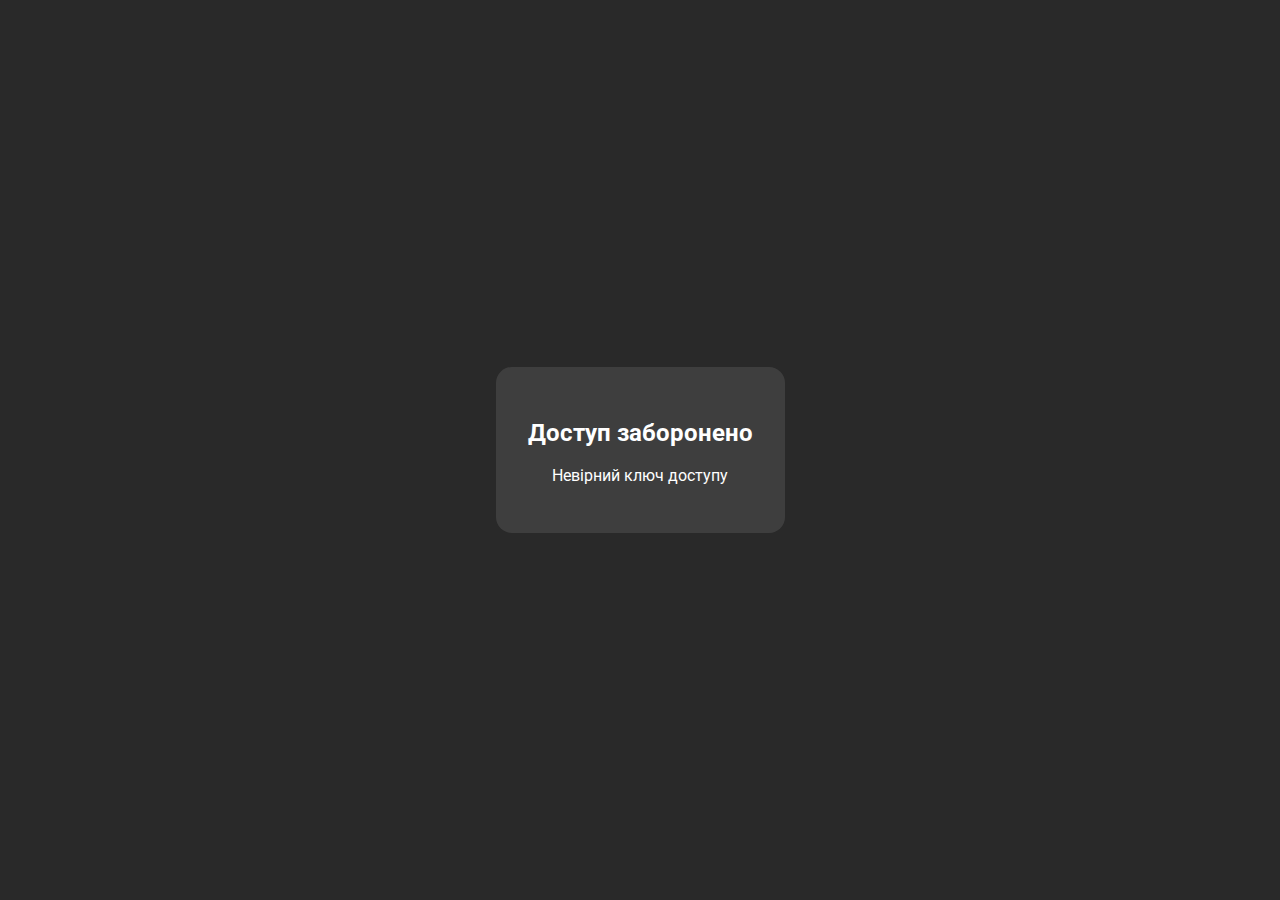
<file: index.html>
<!DOCTYPE html>
<html lang="uk">
<head>
  <meta charset="UTF-8">
  <title>Статистика</title>
  <script src="./libs/wotstat-widgets-sdk.umd.js"></script>
  <link rel="stylesheet" href="./styles/main.css">
</head>
<body>
  <div class="layout-container">
    <div class="card">
      <div class="stats-headers">
        <div>НІКНЕЙМ</div>
        <div>ШКОДА</div>
        <div>ФРАГИ</div>
        <div>ОЧКИ</div>
      </div>
      
      <div class="player-list" id="player-container">
        <div class="empty-message">Гравців у взводі не знайдено</div>
      </div>

      <div class="summary-stats">
        <div class="battle-label">Бої: <span id="battles-count">0/0</span></div>
        <div class="summary-damage" id="team-damage">0</div>
        <div class="summary-frags" id="team-frags">0</div>
        <div class="summary-points" id="team-points">0</div>
      </div>
    </div>
    
    <div class="side-buttons">
      <button id="remove-history-btn">Видалити історію</button>
      <button id="view-history-btn">Переглянути історію</button>
    </div>
  </div>

  <script type="module">
    import SquadWidget from './scripts/main.js'; 
    document.addEventListener('DOMContentLoaded', () => {
      new SquadWidget();
    });
  </script>
</body>
</html>
</file>
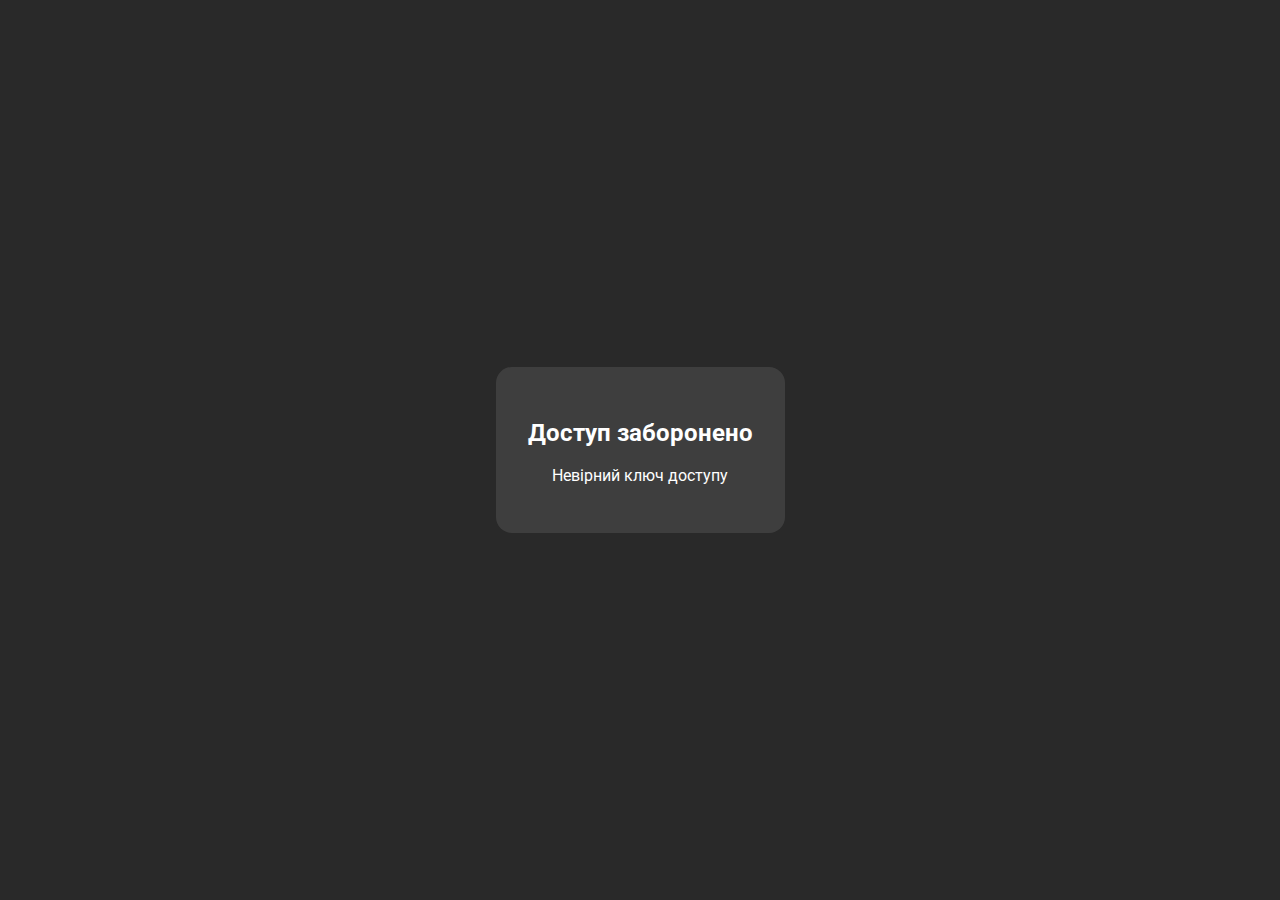
<file: battle-history/index.html>
<!DOCTYPE html>
<html lang="uk">
<head>
    <meta charset="UTF-8">
    <meta name="viewport" content="width=device-width, initial-scale=1.0">
    <title>Історія боїв</title>
    <link href="./styles/history.css" rel="stylesheet">
    <link href="https://cdnjs.cloudflare.com/ajax/libs/font-awesome/6.4.0/css/all.min.css" rel="stylesheet">
</head>
<body>
    <div class="container">
        <h1>Історія боїв</h1>

        <div class="filters">
            <div class="filter-row">
                <div class="filter-group">
                    <label for="map-filter">Мапа:</label>
                    <select id="map-filter">
                        <option value="">Всі мапи</option>
                    </select>
                </div>

                <div class="filter-group">
                    <label for="vehicle-filter">Танк:</label>
                    <select id="vehicle-filter">
                        <option value="">Всі танки</option>
                    </select>
                </div>

                <div class="filter-group">
                    <label for="result-filter">Результат:</label>
                    <select id="result-filter">
                        <option value="">Всі результати</option>
                        <option value="victory">Перемога</option>
                        <option value="draw">Нічия</option>
                        <option value="defeat">Поразка</option>
                        <option value="inBattle">В бою</option>
                    </select>
                </div>

                <div class="filter-group">
                    <label for="date-filter">Дата:</label>
                    <input type="date" id="date-filter">
                </div>

                <div class="filter-group">
                    <label for="player-filter">Гравець:</label>
                    <select id="player-filter">
                        <option value="">Всі гравці</option>
                    </select>
                </div>
            </div>

            <div class="filter-actions">
                <div class="button-group">
                    <button id="apply-filters">Застосувати фільтри</button>
                    <button id="clear-filters">Очистити фільтри</button>
                </div>

                <div class="button-group">
                    <button id="export-data">Експорт даних</button>
                    <button id="import-data">Імпорт даних</button>
                    <!-- <button id="sync-stats" class="btn-green">Синхронізувати статистику</button> -->
                </div>
            </div>
        </div>

        <table class="battle-table">
            <thead>
                <tr>
                    <th>Дата</th>
                    <th>Мапа</th>
                    <th>Результат</th>
                    <th>Гравець</th>
                    <th>Танк</th>
                    <th>Шкода</th>
                    <th>Фраги</th>
                    <th>Очки</th>
                    <th>Тривалість</th>
                    <th>Дії</th>
                </tr>
            </thead>
            <tbody id="battle-table-body">
                <!-- Дані будуть додані динамічно -->
            </tbody>
        </table>

        <div class="pagination" id="pagination">
            <!-- Пагінація буде додана динамічно -->
        </div>

        <div class="battle-details" id="battle-details" style="display: none;">
            <div class="detail-header">
                <div>
                    <h2 id="detail-map">Назва мапи</h2>
                    <p id="detail-time">Дата і час</p>
                </div>
                <div>
                    <h3 id="detail-result">Результат</h3>
                    <p id="detail-duration">Тривалість: 0:00</p>
                </div>
            </div>

            <h3>Результати гравців</h3>
            <table class="player-performance">
                <thead>
                    <tr>
                        <th>Гравець</th>
                        <th>Танк</th>
                        <th>Шкода</th>
                        <th>Фраги</th>
                        <th>Очки</th>
                    </tr>
                </thead>
                <tbody id="detail-players">
                    <!-- Дані про гравців будуть додані динамічно -->
                </tbody>
            </table>

            <div class="close-details">
                <button id="close-details" class="btn">Закрити</button>
            </div>
        </div>

        <div class="summary-stats">
            <div class="stats-header">
                <h2>Загальна статистика</h2>
            </div>

            <div class="stats-grid">
                <div class="stat-card">
                    <div class="stat-title">Всього боїв</div>
                    <div class="stat-value" id="total-battles">0</div>
                </div>

                <div class="stat-card">
                    <div class="stat-title">Перемоги</div>
                    <div class="stat-value wins" id="total-victories">0</div>
                </div>

                <div class="stat-card">
                    <div class="stat-title">Поразки</div>
                    <div class="stat-value defeat" id="total-defeats">0</div>
                </div>

                <div class="stat-card">
                    <div class="stat-title">Відсоток перемог</div>
                    <div class="stat-value" id="win-rate">0%</div>
                </div>

                <div class="stat-card">
                    <div class="stat-title">Загальна шкода</div>
                    <div class="stat-value damage" id="total-damage">0</div>
                </div>

                <div class="stat-card">
                    <div class="stat-title">Середня шкода</div>
                    <div class="stat-value damage" id="avg-damage">0</div>
                </div>

                <div class="stat-card">
                    <div class="stat-title">Всього фрагів</div>
                    <div class="stat-value frags" id="total-frags">0</div>
                </div>

                <div class="stat-card">
                    <div class="stat-title">Середні фраги</div>
                    <div class="stat-value frags" id="avg-frags">0</div>
                </div>

                <div class="stat-card">
                    <div class="stat-title">Всього очок</div>
                    <div class="stat-value total-points" id="total-points">0</div>
                </div>
            </div>
        </div>
    </div>

    <!-- Підключення головного модуля -->
    <script type="module" src="./scripts/mainHistory.js"></script>
</body>
</html>
</file>
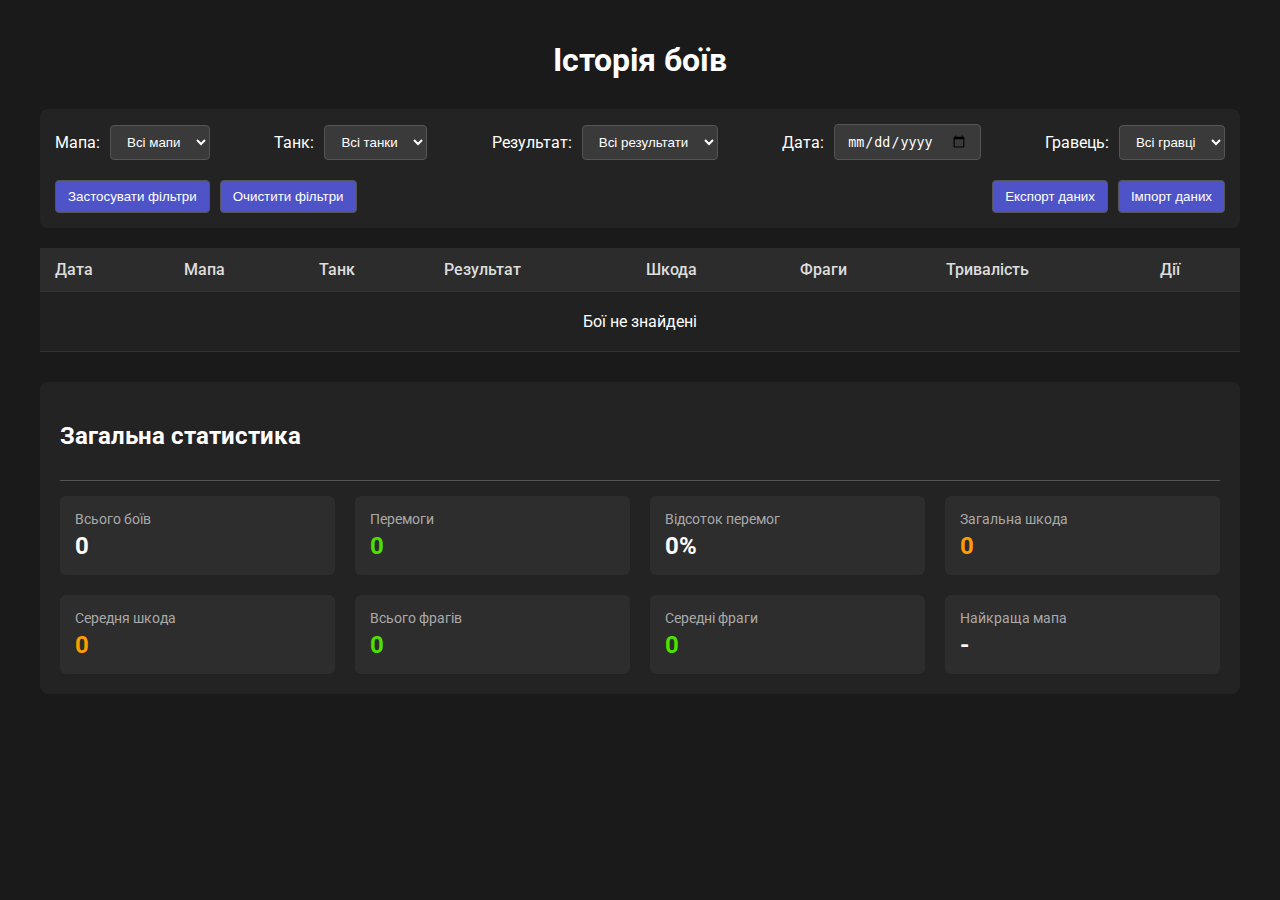
<file: duplet3/battle-history.html>
<!DOCTYPE html>
<html lang="uk">
<head>
  <meta charset="UTF-8">
  <meta name="viewport" content="width=device-width, initial-scale=1.0">
  <title>Історія боїв</title>
  <style>
    @import url('https://fonts.googleapis.com/css2?family=Roboto:wght@400;500;700&display=swap');
    
    body {
      font-family: 'Roboto', sans-serif;
      background-color: #1a1a1a;
      color: #fff;
      margin: 0;
      padding: 20px;
    }
    
    .container {
      max-width: 1200px;
      margin: 0 auto;
    }
    
    h1 {
      text-align: center;
      margin-bottom: 30px;
      color: #fff;
    }
    
    .filters {
      display: flex;
      flex-wrap: wrap;
      justify-content: space-between;
      margin-bottom: 20px;
      padding: 15px;
      background-color: rgba(40, 40, 40, 0.7);
      border-radius: 8px;
    }
    
    .filter-group {
      display: flex;
      align-items: center;
      gap: 10px;
      margin-bottom: 10px;
    }
    
    select, input, button {
      background-color: #3a3a3a;
      color: white;
      border: 1px solid #555;
      padding: 8px 12px;
      border-radius: 4px;
    }
    
    button {
      cursor: pointer;
      background-color: #4e54c8;
    }
    
    button:hover {
      background-color: #373b9d;
    }
    
    .button-group {
      display: flex;
      gap: 10px;
      margin-top: 10px;
    }
    
    .battle-table {
      width: 100%;
      border-collapse: collapse;
      margin-bottom: 30px;
    }
    
    .battle-table th, 
    .battle-table td {
      padding: 12px 15px;
      text-align: left;
      border-bottom: 1px solid #333;
    }
    
    .battle-table th {
      background-color: #2c2c2c;
      color: #ddd;
      font-weight: 500;
    }
    
    .battle-table tbody tr {
      background-color: rgba(40, 40, 40, 0.5);
    }
    
    .battle-table tbody tr:hover {
      background-color: rgba(60, 60, 60, 0.7);
    }
    
    .victory {
      color: #4ee100;
      font-weight: bold;
    }
    
    .defeat {
      color: #ff4040;
      font-weight: bold;
    }
    
    .damage {
      color: #ff9c00;
    }
    
    .frags {
      color: #4ee100;
    }
    
    .actions {
      display: flex;
      gap: 5px;
    }
    
    .btn {
      padding: 5px 10px;
      border: none;
      border-radius: 4px;
      cursor: pointer;
      font-size: 12px;
    }
    
    .btn-view {
      background-color: #4e54c8;
      color: white;
    }
    
    .btn-delete {
      background-color: #c82a2a;
      color: white;
    }
    
    .pagination {
      display: flex;
      justify-content: center;
      gap: 10px;
      margin-top: 20px;
    }
    
    .pagination button {
      padding: 8px 12px;
      background-color: #333;
      color: white;
      border: none;
      border-radius: 4px;
      cursor: pointer;
    }
    
    .pagination button.active {
      background-color: #4e54c8;
    }
    
    .battle-details {
      background-color: rgba(40, 40, 40, 0.7);
      border-radius: 8px;
      padding: 20px;
      margin-top: 20px;
      display: none;
    }
    
    .detail-header {
      display: flex;
      justify-content: space-between;
      margin-bottom: 15px;
      border-bottom: 1px solid #555;
      padding-bottom: 15px;
    }
    
    .player-performance {
      width: 100%;
      border-collapse: collapse;
    }
    
    .player-performance th, 
    .player-performance td {
      padding: 10px;
      text-align: left;
      border-bottom: 1px solid #333;
    }
    
    .summary-stats {
      margin-top: 30px;
      background-color: rgba(40, 40, 40, 0.7);
      border-radius: 8px;
      padding: 20px;
    }
    
    .stats-header {
      margin-bottom: 15px;
      border-bottom: 1px solid #555;
      padding-bottom: 10px;
    }
    
    .stats-grid {
      display: grid;
      grid-template-columns: repeat(auto-fill, minmax(250px, 1fr));
      gap: 20px;
    }
    
    .stat-card {
      background-color: rgba(50, 50, 50, 0.7);
      border-radius: 6px;
      padding: 15px;
    }
    
    .stat-title {
      font-size: 14px;
      color: #aaa;
      margin-bottom: 5px;
    }
    
    .stat-value {
      font-size: 24px;
      font-weight: bold;
      color: #fff;
    }
    
    .stat-value.damage {
      color: #ff9c00;
    }
    
    .stat-value.frags {
      color: #4ee100;
    }
    
    .stat-value.wins {
      color: #4ee100;
    }
    
    @media (max-width: 768px) {
      .filters {
        flex-direction: column;
      }
      
      .battle-table {
        font-size: 14px;
      }
      
      .battle-table th, 
      .battle-table td {
        padding: 8px 10px;
      }
      
      .actions {
        flex-direction: column;
      }
    }
  </style>
</head>
<body>
  <div class="container">
    <h1>Історія боїв</h1>
    
    <div class="filters">
      <div class="filter-group">
        <label for="map-filter">Мапа:</label>
        <select id="map-filter">
          <option value="">Всі мапи</option>
          <!-- Map options will be populated dynamically -->
        </select>
      </div>
      
      <div class="filter-group">
        <label for="vehicle-filter">Танк:</label>
        <select id="vehicle-filter">
          <option value="">Всі танки</option>
          <!-- Vehicle options will be populated dynamically -->
        </select>
      </div>
      
      <div class="filter-group">
        <label for="result-filter">Результат:</label>
        <select id="result-filter">
          <option value="">Всі результати</option>
          <option value="victory">Перемога</option>
          <option value="defeat">Поразка</option>
        </select>
      </div>
      
      <div class="filter-group">
        <label for="date-filter">Дата:</label>
        <input type="date" id="date-filter">
      </div>
      
      <div class="filter-group">
        <label for="player-filter">Гравець:</label>
        <select id="player-filter">
          <option value="">Всі гравці</option>
          <!-- Player options will be populated dynamically -->
        </select>
      </div>
      
      <div class="button-group">
        <button id="apply-filters">Застосувати фільтри</button>
        <button id="clear-filters">Очистити фільтри</button>
      </div>
    </div>
    
    <table class="battle-table">
      <thead>
        <tr>
          <th>Дата</th>
          <th>Мапа</th>
          <th>Танк</th>
          <th>Результат</th>
          <th>Шкода</th>
          <th>Фраги</th>
          <th>Тривалість</th>
          <th>Дії</th>
        </tr>
      </thead>
      <tbody id="battle-table-body">
        <!-- Battle rows will be populated dynamically -->
      </tbody>
    </table>
    
    <div class="pagination" id="pagination">
      <!-- Pagination buttons will be added dynamically -->
    </div>
    
    <div class="battle-details" id="battle-details">
      <div class="detail-header">
        <div>
          <h2 id="detail-map">Назва мапи</h2>
          <p id="detail-time">Дата і час</p>
        </div>
        <div>
          <h3 id="detail-result" class="victory">Перемога</h3>
          <p id="detail-duration">Тривалість: 7:45</p>
        </div>
      </div>
      
      <h3>Результати гравців</h3>
      <table class="player-performance">
        <thead>
          <tr>
            <th>Гравець</th>
            <th>Танк</th>
            <th>Шкода</th>
            <th>Фраги</th>
          </tr>
        </thead>
        <tbody id="detail-players">
          <!-- Player performance rows will be added dynamically -->
        </tbody>
      </table>
      
      <div style="text-align: right; margin-top: 15px;">
        <button id="close-details" class="btn">Закрити</button>
      </div>
    </div>
    
    <div class="summary-stats">
      <div class="stats-header">
        <h2>Загальна статистика</h2>
      </div>
      
      <div class="stats-grid">
        <div class="stat-card">
          <div class="stat-title">Всього боїв</div>
          <div class="stat-value" id="total-battles">0</div>
        </div>
        
        <div class="stat-card">
          <div class="stat-title">Перемоги</div>
          <div class="stat-value wins" id="total-victories">0</div>
        </div>
        
        <div class="stat-card">
          <div class="stat-title">Відсоток перемог</div>
          <div class="stat-value" id="win-rate">0%</div>
        </div>
        
        <div class="stat-card">
          <div class="stat-title">Загальна шкода</div>
          <div class="stat-value damage" id="total-damage">0</div>
        </div>
        
        <div class="stat-card">
          <div class="stat-title">Середня шкода</div>
          <div class="stat-value damage" id="avg-damage">0</div>
        </div>
        
        <div class="stat-card">
          <div class="stat-title">Всього фрагів</div>
          <div class="stat-value frags" id="total-frags">0</div>
        </div>
        
        <div class="stat-card">
          <div class="stat-title">Середні фраги</div>
          <div class="stat-value frags" id="avg-frags">0</div>
        </div>
        
        <div class="stat-card">
          <div class="stat-title">Найкраща мапа</div>
          <div class="stat-value" id="best-map">-</div>
        </div>
      </div>
    </div>
  </div>
  
  <script>
document.addEventListener('DOMContentLoaded', function() {
  // Constants
  const ITEMS_PER_PAGE = 10;
  
  // State
  let allBattles = [];
  let currentPage = 1;
  let filteredBattles = [];
  
  // Функція для отримання даних боїв з localStorage
  function getLocalBattleHistory() {
    try {
      const savedHistory = localStorage.getItem('wotBattleHistory');
      if (savedHistory) {
        return JSON.parse(savedHistory);
      }
    } catch (e) {
      console.error("Помилка при читанні локальної історії:", e);
    }
    return [];
  }
  
  // Функція для видалення бою
  function deleteBattle(battleId) {
    try {
      if (confirm('Видалити цей бій?')) {
        // Видаляємо з локального сховища
        const localBattles = getLocalBattleHistory();
        const updatedBattles = localBattles.filter(battle => battle.id !== battleId);
        
        // Зберігаємо оновлений список
        localStorage.setItem('wotBattleHistory', JSON.stringify(updatedBattles));
        
        // Оновлюємо поточний список боїв
        allBattles = allBattles.filter(battle => battle.id !== battleId);
        filteredBattles = filteredBattles.filter(battle => battle.id !== battleId);
        
        // Оновлюємо таблицю і статистику
        populateBattleTable(filteredBattles, currentPage);
        updateSummaryStats();
        
        // Показуємо повідомлення
        alert('Бій успішно видалено з історії');
        
        return true;
      }
      return false;
    } catch (e) {
      console.error("Помилка при видаленні бою:", e);
      return false;
    }
  }
  
  // Function to populate the battle table
  function populateBattleTable(battles, page = 1) {
    const tableBody = document.getElementById('battle-table-body');
    tableBody.innerHTML = '';
    
    if (battles.length === 0) {
      const emptyRow = document.createElement('tr');
      emptyRow.innerHTML = `
        <td colspan="8" style="text-align: center; padding: 20px;">Бої не знайдені</td>
      `;
      tableBody.appendChild(emptyRow);
      
      // Hide pagination
      document.getElementById('pagination').style.display = 'none';
      return;
    }
    
    // Show pagination
    document.getElementById('pagination').style.display = 'flex';
    
    // Calculate pagination
    const startIndex = (page - 1) * ITEMS_PER_PAGE;
    const endIndex = Math.min(startIndex + ITEMS_PER_PAGE, battles.length);
    const paginatedBattles = battles.slice(startIndex, endIndex);
    
    paginatedBattles.forEach(battle => {
      // Get primary player's stats (first player in the list)
      const playerId = battle.players ? Object.keys(battle.players)[0] : null;
      const playerStats = playerId && battle.players ? battle.players[playerId] : null;
      
      if (!playerStats) {
        console.error("Missing player stats for battle", battle);
        return;
      }
      
      const row = document.createElement('tr');
      
      const date = new Date(battle.timestamp || Date.now());
      
      row.innerHTML = `
        <td>${date.toLocaleDateString()} ${date.toLocaleTimeString([], {hour: '2-digit', minute:'2-digit'})}</td>
        <td>${battle.map || "Невідома мапа"}</td>
        <td>${playerStats.vehicle || "Невідома техніка"}</td>
        <td class="${battle.victory ? 'victory' : 'defeat'}">${battle.victory ? 'Перемога' : 'Поразка'}</td>
        <td class="damage">${(playerStats.damage || 0).toLocaleString()}</td>
        <td class="frags">${playerStats.frags || 0}</td>
        <td>${Math.floor((battle.duration || 0) / 60)}:${((battle.duration || 0) % 60).toString().padStart(2, '0')}</td>
        <td class="actions">
          <button class="btn btn-view" data-id="${battle.id}">Деталі</button>
          <button class="btn btn-delete" data-id="${battle.id}">Видалити</button>
        </td>
      `;
      
      tableBody.appendChild(row);
    });
    
    // Add event listeners to buttons
    document.querySelectorAll('.btn-view').forEach(button => {
      button.addEventListener('click', function() {
        const battleId = this.getAttribute('data-id');
        showBattleDetails(battleId);
      });
    });
    
    document.querySelectorAll('.btn-delete').forEach(button => {
      button.addEventListener('click', function() {
        const battleId = this.getAttribute('data-id');
        deleteBattle(battleId);
      });
    });
    
    // Update pagination
    updatePagination(battles.length, page);
  }
  
  // Function to update pagination controls
  function updatePagination(totalItems, currentPage) {
    const paginationContainer = document.getElementById('pagination');
    paginationContainer.innerHTML = '';
    
    const totalPages = Math.ceil(totalItems / ITEMS_PER_PAGE);
    
    if (totalPages <= 1) {
      return;
    }
    
    // Previous button
    if (currentPage > 1) {
      const prevButton = document.createElement('button');
      prevButton.textContent = '←';
      prevButton.addEventListener('click', () => {
        goToPage(currentPage - 1);
      });
      paginationContainer.appendChild(prevButton);
    }
    
    // Page buttons
    const maxVisiblePages = 5;
    let startPage = Math.max(1, currentPage - Math.floor(maxVisiblePages / 2));
    let endPage = Math.min(totalPages, startPage + maxVisiblePages - 1);
    
    if (endPage - startPage + 1 < maxVisiblePages && startPage > 1) {
      startPage = Math.max(1, endPage - maxVisiblePages + 1);
    }
    
    for (let i = startPage; i <= endPage; i++) {
      const pageButton = document.createElement('button');
      pageButton.textContent = i;
      if (i === currentPage) {
        pageButton.classList.add('active');
      }
      
      pageButton.addEventListener('click', () => {
        goToPage(i);
      });
      
      paginationContainer.appendChild(pageButton);
    }
    
    // Next button
    if (currentPage < totalPages) {
      const nextButton = document.createElement('button');
      nextButton.textContent = '→';
      nextButton.addEventListener('click', () => {
        goToPage(currentPage + 1);
      });
      paginationContainer.appendChild(nextButton);
    }
  }
  
  // Function to change page
  function goToPage(page) {
    currentPage = page;
    populateBattleTable(filteredBattles, currentPage);
    
    // Scroll to top of table
    document.querySelector('.battle-table').scrollIntoView({ behavior: 'smooth' });
  }
  
  // Function to show battle details
  function showBattleDetails(battleId) {
    const battle = allBattles.find(b => b.id === battleId);
    if (!battle) return;
    
    const detailsContainer = document.getElementById('battle-details');
    const detailMap = document.getElementById('detail-map');
    const detailTime = document.getElementById('detail-time');
    const detailResult = document.getElementById('detail-result');
    const detailDuration = document.getElementById('detail-duration');
    const detailPlayers = document.getElementById('detail-players');
    
    detailMap.textContent = battle.map || "Невідома мапа";
    detailTime.textContent = new Date(battle.timestamp || Date.now()).toLocaleString();
    detailResult.textContent = battle.victory ? 'Перемога' : 'Поразка';
    detailResult.className = battle.victory ? 'victory' : 'defeat';
    
    const minutes = Math.floor((battle.duration || 0) / 60);
    const seconds = (battle.duration || 0) % 60;
    detailDuration.textContent = `Тривалість: ${minutes}:${seconds.toString().padStart(2, '0')}`;
    
    // Populate player performance
    detailPlayers.innerHTML = '';
    
    if (battle.players) {
      Object.keys(battle.players).forEach(playerId => {
        const player = battle.players[playerId];
        if (!player) return;
        
        const row = document.createElement('tr');
        
        row.innerHTML = `
          <td>${player.name || "Невідомий гравець"}</td>
          <td>${player.vehicle || "Невідома техніка"}</td>
          <td class="damage">${(player.damage || 0).toLocaleString()}</td>
          <td class="frags">${player.frags || 0}</td>
        `;
        
        detailPlayers.appendChild(row);
      });
    }
    
    detailsContainer.style.display = 'block';
    detailsContainer.scrollIntoView({ behavior: 'smooth' });
  }
  
  // Event listener for closing details
  document.getElementById('close-details').addEventListener('click', function() {
    document.getElementById('battle-details').style.display = 'none';
  });
  
  // Function to populate filter options
  function populateFilterOptions(battles) {
    const mapFilter = document.getElementById('map-filter');
    const vehicleFilter = document.getElementById('vehicle-filter');
    const playerFilter = document.getElementById('player-filter');
    
    // Clear existing options except the first one
    while (mapFilter.options.length > 1) {
      mapFilter.remove(1);
    }
    
    while (vehicleFilter.options.length > 1) {
      vehicleFilter.remove(1);
    }
    
    while (playerFilter.options.length > 1) {
      playerFilter.remove(1);
    }
    
    // Get unique maps
    const maps = [...new Set(battles.map(battle => battle.map).filter(Boolean))];
    maps.sort().forEach(map => {
      const option = document.createElement('option');
      option.value = map;
      option.textContent = map;
      mapFilter.appendChild(option);
    });
    
    // Get unique vehicles and players
    const vehicles = new Set();
    const players = new Set();
    
    battles.forEach(battle => {
      if (!battle.players) return;
      
      Object.values(battle.players).forEach(player => {
        if (player.vehicle) vehicles.add(player.vehicle);
        if (player.name) players.add(player.name);
      });
    });
    
    [...vehicles].sort().forEach(vehicle => {
      const option = document.createElement('option');
      option.value = vehicle;
      option.textContent = vehicle;
      vehicleFilter.appendChild(option);
    });
    
    [...players].sort().forEach(player => {
      const option = document.createElement('option');
      option.value = player;
      option.textContent = player;
      playerFilter.appendChild(option);
    });
  }
  
  // Function to apply filters
  function applyFilters() {
    const mapFilter = document.getElementById('map-filter').value;
    const vehicleFilter = document.getElementById('vehicle-filter').value;
    const resultFilter = document.getElementById('result-filter').value;
    const dateFilter = document.getElementById('date-filter').value;
    const playerFilter = document.getElementById('player-filter').value;
    
    filteredBattles = [...allBattles];
    
    // Apply map filter
    if (mapFilter) {
      filteredBattles = filteredBattles.filter(battle => battle.map === mapFilter);
    }
    
    // Apply vehicle filter
    if (vehicleFilter) {
      filteredBattles = filteredBattles.filter(battle => {
        if (!battle.players) return false;
        return Object.values(battle.players).some(player => player.vehicle === vehicleFilter);
      });
    }
    
    // Apply result filter
    if (resultFilter) {
      filteredBattles = filteredBattles.filter(battle => {
        return resultFilter === 'victory' ? battle.victory : !battle.victory;
      });
    }
    
    // Apply date filter
    if (dateFilter) {
      const filterDate = new Date(dateFilter);
      filterDate.setHours(0, 0, 0, 0);
      
      filteredBattles = filteredBattles.filter(battle => {
        if (!battle.timestamp) return false;
        const battleDate = new Date(battle.timestamp);
        battleDate.setHours(0, 0, 0, 0);
        return battleDate.getTime() === filterDate.getTime();
      });
    }
    
    // Apply player filter
    if (playerFilter) {
      filteredBattles = filteredBattles.filter(battle => {
        if (!battle.players) return false;
        return Object.values(battle.players).some(player => player.name === playerFilter);
      });
    }
    
    // Reset to first page and update table
    currentPage = 1;
    populateBattleTable(filteredBattles, currentPage);
  }
  
  // Function to update summary statistics
  function updateSummaryStats() {
    const battles = allBattles;
    
    if (battles.length === 0) {
      document.getElementById('total-battles').textContent = '0';
      document.getElementById('total-victories').textContent = '0';
      document.getElementById('win-rate').textContent = '0%';
      document.getElementById('total-damage').textContent = '0';
      document.getElementById('avg-damage').textContent = '0';
      document.getElementById('total-frags').textContent = '0';
      document.getElementById('avg-frags').textContent = '0';
      document.getElementById('best-map').textContent = '-';
      return;
    }
    
    // Calculate basic stats
    const totalBattles = battles.length;
    const victories = battles.filter(battle => battle.victory).length;
    const winRate = ((victories / totalBattles) * 100).toFixed(2);
    
    let totalDamage = 0;
    let totalFrags = 0;
    const mapStats = {};
    
    battles.forEach(battle => {
      if (!battle.players || Object.keys(battle.players).length === 0) return;
      
      // Sum damage and frags from primary player in each battle
      const primaryPlayerId = Object.keys(battle.players)[0];
      const primaryPlayer = battle.players[primaryPlayerId];
      
      if (!primaryPlayer) return;
      
      totalDamage += primaryPlayer.damage || 0;
      totalFrags += primaryPlayer.frags || 0;
      
      // Track map stats
      if (!battle.map) return;
      
      if (!mapStats[battle.map]) {
        mapStats[battle.map] = {
          battles: 0,
          victories: 0,
          damage: 0,
          frags: 0
        };
      }
      
      mapStats[battle.map].battles++;
      if (battle.victory) mapStats[battle.map].victories++;
      mapStats[battle.map].damage += primaryPlayer.damage || 0;
      mapStats[battle.map].frags += primaryPlayer.frags || 0;
    });
    
    const avgDamage = Math.round(totalDamage / totalBattles);
    const avgFrags = (totalFrags / totalBattles).toFixed(2);
    
    // Find best map (highest win rate with at least 3 battles)
    let bestMap = '-';
    let bestWinRate = 0;
    
    Object.entries(mapStats).forEach(([map, stats]) => {
      if (stats.battles >= 3) {
        const mapWinRate = stats.victories / stats.battles;
        if (mapWinRate > bestWinRate) {
          bestWinRate = mapWinRate;
          bestMap = map;
        }
      }
    });
    
    // Update UI
    document.getElementById('total-battles').textContent = totalBattles.toString();
    document.getElementById('total-victories').textContent = victories.toString();
    document.getElementById('win-rate').textContent = `${winRate}%`;
    document.getElementById('total-damage').textContent = totalDamage.toLocaleString();
    document.getElementById('avg-damage').textContent = avgDamage.toLocaleString();
    document.getElementById('total-frags').textContent = totalFrags.toString();
    document.getElementById('avg-frags').textContent = avgFrags;
    document.getElementById('best-map').textContent = bestMap;
  }
  
  // Функція для експорту даних
  function exportBattleData() {
    try {
      const dataStr = JSON.stringify(allBattles, null, 2);
      const dataUri = 'data:application/json;charset=utf-8,'+ encodeURIComponent(dataStr);
      
      const exportFileDefaultName = `wot-battle-history-${new Date().toISOString().split('T')[0]}.json`;
      
      const linkElement = document.createElement('a');
      linkElement.setAttribute('href', dataUri);
      linkElement.setAttribute('download', exportFileDefaultName);
      linkElement.click();
      
      return true;
    } catch (e) {
      console.error("Помилка при експорті даних:", e);
      return false;
    }
  }
  
  // Функція для імпорту даних
  function importBattleData() {
    const input = document.createElement('input');
    input.type = 'file';
    input.accept = '.json';
    
    input.onchange = function(event) {
      const file = event.target.files[0];
      if (!file) return;
      
      const reader = new FileReader();
      reader.onload = function(e) {
        try {
          const importedData = JSON.parse(e.target.result);
          
          if (Array.isArray(importedData)) {
            // Об'єднуємо з існуючими даними
            const existingData = getLocalBattleHistory();
            
            // Створюємо мапу для уникнення дублікатів
            const battlesMap = new Map();
            
            // Додаємо існуючі дані
            existingData.forEach(battle => {
              if (battle.id) battlesMap.set(battle.id, battle);
            });
            
            // Додаємо імпортовані дані
            importedData.forEach(battle => {
              if (battle.id) battlesMap.set(battle.id, battle);
            });
            
            // Перетворюємо мапу назад у масив
            const mergedBattles = Array.from(battlesMap.values());
            
            // Зберігаємо в localStorage
            localStorage.setItem('wotBattleHistory', JSON.stringify(mergedBattles));
            
            // Перезавантажуємо сторінку для відображення нових даних
            alert(`Імпортовано ${importedData.length} записів.`);
            window.location.reload();
          } else {
            alert("Неправильний формат файлу. Очікується масив битв.");
          }
        } catch (e) {
          console.error("Помилка при імпорті даних:", e);
          alert("Помилка при імпорті даних: " + e.message);
        }
      };
      
      reader.readAsText(file);
    };
    
    input.click();
  }
  
  // Додавання кнопок експорту та імпорту
  function addExportImportButtons() {
    const container = document.querySelector('.filters');
    if (!container) return;
    
    const buttonGroup = document.createElement('div');
    buttonGroup.className = 'button-group';
    buttonGroup.style.marginLeft = 'auto';
    
    const exportBtn = document.createElement('button');
    exportBtn.textContent = 'Експорт даних';
    exportBtn.addEventListener('click', exportBattleData);
    
    const importBtn = document.createElement('button');
    importBtn.textContent = 'Імпорт даних';
    importBtn.addEventListener('click', importBattleData);
    
    buttonGroup.appendChild(exportBtn);
    buttonGroup.appendChild(importBtn);
    
    container.appendChild(buttonGroup);
  }
  
  // Завантаження даних боїв
  function loadBattleData() {
    // Отримуємо дані з localStorage
    allBattles = getLocalBattleHistory();
    
    console.log(`Завантажено ${allBattles.length} боїв з localStorage`);
    
    // Сортуємо за часом (найновіші першими)
    allBattles.sort((a, b) => (b.timestamp || 0) - (a.timestamp || 0));
    
    // Встановлюємо початкові відфільтровані бої
    filteredBattles = [...allBattles];
    
    // Відображаємо таблицю
    populateBattleTable(filteredBattles, currentPage);
    
    // Заповнюємо опції фільтрів
    populateFilterOptions(allBattles);
    
    // Оновлюємо загальну статистику
    updateSummaryStats();
  }
  
  // Додаємо слухачі подій
  document.getElementById('apply-filters').addEventListener('click', applyFilters);
  
  document.getElementById('clear-filters').addEventListener('click', function() {
    document.getElementById('map-filter').value = '';
    document.getElementById('vehicle-filter').value = '';
    document.getElementById('result-filter').value = '';
    document.getElementById('date-filter').value = '';
    document.getElementById('player-filter').value = '';
    
    filteredBattles = [...allBattles];
    currentPage = 1;
    populateBattleTable(filteredBattles, currentPage);
  });
  
  // Додаємо кнопки експорту та імпорту
  addExportImportButtons();
  
  // Завантажуємо дані при завантаженні сторінки
  loadBattleData();
});
  </script>
</body>
</html>
</file>
<file: styles/main.css>
@import url('https://fonts.googleapis.com/css2?family=Roboto:wght@400;500;700&display=swap');
    
body {
  font-family: 'Roboto', sans-serif;
  background-color: #00ff0000;
  margin: 0;
  padding: 0;
  display: flex;
  justify-content: center;
  align-items: flex-end;
  min-height: 40vh;
}

.layout-container {
  display: flex;
  align-items: flex-start;
  gap: 8px;
  margin-bottom: 15px;
  max-width: 100%;
}

.card {
  background-color: rgba(30, 30, 30, 0.6);
  border-radius: 8px;
  box-shadow: 0 4px 12px rgba(0, 0, 0, 0.3);
  padding: 8px;
  width: auto; 
  min-width: 240px;
  max-width: 300px;
  position: relative;
  overflow: hidden;
  backdrop-filter: blur(10px);
  border: 1px solid rgba(80, 80, 80, 0.3);
  flex-shrink: 0;
}

.side-buttons {
  display: flex;
  flex-direction: column;
  gap: 8px;
  position: fixed;
  bottom: 15px;
  right: 15px;
}

.side-buttons button {
  width: auto;
  text-align: center;
  white-space: nowrap;
  font-size: 12px;
  padding: 6px 12px;
}

.header {
  display: flex;
  justify-content: space-between;
  margin-bottom: 8px;
  padding-bottom: 8px;
  border-bottom: 1px solid rgba(80, 80, 80, 0.3);
}

.title {
  font-size: 14px;
  font-weight: 700;
  color: #fff;
  text-transform: uppercase;
  letter-spacing: 1px;
}

.player-list {
  margin-bottom: 0; /* Зменшений відступ */
}

.player-row {
  display: grid;
  grid-template-columns: minmax(80px, 120px) 60px 50px 60px;
  gap: 6px;
  padding: 6px;
  border-radius: 4px;
  margin-bottom: 5px;
  background-color: rgba(20, 20, 20, 0.2);
  font-size: 12px;
}

.player-name {
  color: #fff;
  font-weight: 500;
  white-space: nowrap;
  overflow: hidden;
  text-overflow: ellipsis;
  padding-right: 4px;
  text-align: left;
  max-width: 120px;
}

.player-stats {
  display: contents;
}

.stat-column {
  display: flex;
  flex-direction: column;
  align-items: center;
  justify-content: center;
  text-align: center;
  min-width: 35px;
}

.stats-headers {
  display: grid;
  grid-template-columns: minmax(80px, 120px) 60px 50px 60px;
  gap: 6px;
  padding: 0 6px;
  margin-bottom: 6px;
  color: #aaa;
  font-size: 10px;
  text-transform: uppercase;
}

.stats-headers div {
  text-align: center;
  min-width: 35px;
}

.stats-headers div:first-child {
  text-align: left;
}

.damage {
  color: #ff9c00;
  font-weight: 500;
}

.frags {
  color: #00c8ff;
  font-weight: 500;
}

.points {
  color: #d580ff;
  font-weight: 700;
}

/* Новий блок статистики внизу */
.summary-stats {
  display: grid;
  grid-template-columns: auto 60px 50px 60px;
  gap: 6px;
  padding: 6px;
  margin-top: 5px;
  background-color: rgba(20, 20, 20, 0.3);
  font-size: 12px;
  border-radius: 4px;
}

.battle-label {
  color: #aaa;
  text-align: left;
  white-space: nowrap;
}

.summary-damage {
  color: #ff9c00;
  font-weight: 500;
  text-align: center;
}

.summary-frags {
  color: #00c8ff;
  font-weight: 500;
  text-align: center;
}

.summary-points {
  color: #d580ff;
  font-weight: 700;
  text-align: center;
}

.empty-message {
  text-align: center;
  color: #aaa;
  padding: 15px;
  font-style: italic;
  font-size: 12px;
}

.draw {
  color: #ffd700; 
  font-weight: bold;
}

button {
  cursor: pointer;
  background-color: #4e54c8;
  color: white;
  border: none;
  border-radius: 4px;
  padding: 6px 12px;
  font-size: 12px;
  font-weight: 500;
  transition: background-color 0.2s ease;
}

button:hover {
  background-color: #373b9d;
}

@media (max-width: 500px) {
  .side-buttons {
    position: static;
    flex-direction: row;
    width: 100%;
    max-width: 240px;
    justify-content: space-between;
    margin-top: 8px;
    gap: 10px;
  }
  
  .side-buttons button {
    flex: 1;
    font-size: 10px;
    padding: 5px 4px;
  }
  
  .layout-container {
    flex-direction: column;
    align-items: center;
  }
}
</file>
<file: battle-history/styles/history.css>
@import url('https://fonts.googleapis.com/css2?family=Roboto:wght@400;500;700&display=swap');

body {
  font-family: 'Roboto', sans-serif;
  background-color: #1a1a1a;
  color: #fff;
  margin: 0;
  padding: 20px;
}

.container {
  max-width: 100%;
  margin: 0 auto;
  padding: 0 20px;
}

h1 {
  text-align: center;
  margin-bottom: 30px;
  color: #fff;
  font-size: 28px;
}

.filters {
  display: flex;
  flex-wrap: wrap;
  justify-content: space-between;
  margin-bottom: 20px;
  padding: 15px;
  background-color: rgba(40, 40, 40, 0.7);
  border-radius: 8px;
}

.filter-group {
  display: flex;
  align-items: center;
  gap: 10px;
  margin-bottom: 10px;
  margin-right: 15px;
}

.filter-row {
  display: flex;
  flex-wrap: wrap;
  width: 100%;
  justify-content: space-between;
  margin-bottom: 10px;
}

.filter-actions {
  display: flex;
  justify-content: space-between;
  width: 100%;
  margin-top: 10px;
}

select, input, button {
  background-color: #3a3a3a;
  color: white;
  border: 1px solid #555;
  padding: 8px 12px;
  border-radius: 4px;
}

button {
  cursor: pointer;
  background-color: #4e54c8;
}

button:hover {
  background-color: #373b9d;
}

.button-group {
  display: flex;
  gap: 10px;
}

.btn-green {
  background-color: #4CAF50;
}

.btn-green:hover {
  background-color: #3E8E41;
}

.battle-table {
  width: 100%;
  border-collapse: separate;
  border-spacing: 0;
  margin-bottom: 30px;
}

.battle-table th, 
.battle-table td {
  padding: 12px 15px;
  text-align: left;
  border-bottom: 1px solid #333;
}

.battle-table th {
  background-color: #2c2c2c;
  color: #ddd;
  font-weight: 500;
  position: sticky;
  top: 0;
  z-index: 10;
}

.battle-table tbody tr {
  background-color: rgba(40, 40, 40, 0.5);
}

.battle-table tbody tr:hover {
  background-color: rgba(60, 60, 60, 0.7);
}

.victory { color: #4ee100; font-weight: bold; }
.defeat { color: #ff4040; font-weight: bold; }
.draw { color: #ffd700; font-weight: bold; }
.inBattle { color: #ff00ea; font-weight: bold; }
.damage { color: #ff9c00; }
.frags { color: #4ee100; }
.points { color: #4ee100; }
.total-points { color: #d580ff; }

.table-player {
  display: block;
  padding: 3px 0;
}

.table-player:not(:last-child) {
  border-bottom: 1px solid rgba(80, 80, 80, 0.3);
  margin-bottom: 3px;
}

.actions {
  display: flex;
  gap: 5px;
}

.btn {
  padding: 6px 12px;
  border: none;
  border-radius: 4px;
  cursor: pointer;
  font-size: 13px;
}

.btn-view { background-color: #4e54c8; color: white; }
.btn-delete { background-color: #c82a2a; color: white; }

.pagination {
  display: flex;
  justify-content: center;
  gap: 10px;
  margin-top: 20px;
  margin-bottom: 30px;
}

.pagination button {
  padding: 8px 15px;
  background-color: #333;
  color: white;
  border: none;
  border-radius: 4px;
  cursor: pointer;
}

.pagination button.active {
  background-color: #4e54c8;
}

/* Модальне вікно */
.modal {
  display: none;
  position: fixed;
  z-index: 1000;
  left: 0;
  top: 0;
  width: 100%;
  height: 100%;
  background-color: rgba(0, 0, 0, 0.7);
  backdrop-filter: blur(3px);
}

.modal-content {
  background-color: rgba(30, 30, 30, 0.95);
  margin: 5% auto;
  width: 80%;
  max-width: 800px;
  border-radius: 12px;
  box-shadow: 0 10px 30px rgba(0, 0, 0, 0.5);
  animation: modalFadeIn 0.3s;
  border: 1px solid rgba(80, 80, 80, 0.3);
  overflow: hidden;
}

@keyframes modalFadeIn {
  from {opacity: 0; transform: translateY(-30px);}
  to {opacity: 1; transform: translateY(0);}
}

.modal-header {
  display: flex;
  justify-content: space-between;
  align-items: flex-start;
  padding: 20px;
  border-bottom: 1px solid rgba(80, 80, 80, 0.3);
  position: relative;
}

.modal-header-info {
  flex: 1;
}

.modal-header-info h2 {
  margin: 0 0 10px 0;
  color: #fff;
}

.modal-header-info p {
  margin: 0;
  color: #aaa;
}

.modal-header-result {
  text-align: right;
  margin-right: 40px;
}

.modal-header-result h3 {
  margin: 0 0 5px 0;
}

.close-modal {
  position: absolute;
  top: 15px;
  right: 20px;
  font-size: 24px;
  font-weight: bold;
  color: #aaa;
  background: none;
  border: none;
  cursor: pointer;
  transition: color 0.2s;
}

.close-modal:hover {
  color: #fff;
}

.modal-body {
  padding: 20px;
}

.modal-body h3 {
  margin-top: 0;
  margin-bottom: 20px;
  color: #ddd;
  text-align: center;
}

.stat-summary {
  display: flex;
  justify-content: space-around;
  gap: 20px;
  margin-bottom: 20px;
}

.stat-summary-item {
  display: flex;
  flex-direction: column;
  align-items: center;
  background-color: rgba(40, 40, 40, 0.7);
  border-radius: 10px;
  padding: 20px;
  flex: 1;
  transition: transform 0.2s, box-shadow 0.2s;
}

.stat-summary-item:hover {
  transform: translateY(-5px);
  box-shadow: 0 10px 20px rgba(0, 0, 0, 0.3);
}

.stat-icon {
  font-size: 24px;
  margin-bottom: 10px;
  width: 50px;
  height: 50px;
  display: flex;
  align-items: center;
  justify-content: center;
  border-radius: 50%;
  background-color: rgba(50, 50, 50, 0.7);
}

.stat-summary-item:nth-child(1) .stat-icon {
  color: #ff9c00;
}

.stat-summary-item:nth-child(2) .stat-icon {
  color: #4ee100;
}

.stat-summary-item:nth-child(3) .stat-icon {
  color: #d580ff;
}

.stat-value {
  font-size: 28px;
  font-weight: bold;
  margin-bottom: 5px;
}

.stat-label {
  color: #aaa;
  font-size: 14px;
}

.summary-stats {
  margin-top: 30px;
  margin-bottom: 30px;
  background-color: rgba(40, 40, 40, 0.7);
  border-radius: 8px;
  padding: 20px;
}

.stats-header {
  margin-bottom: 15px;
  border-bottom: 1px solid #555;
  padding-bottom: 10px;
}

.stats-grid {
  display: grid;
  grid-template-columns: repeat(auto-fill, minmax(200px, 1fr));
  gap: 20px;
}

.stat-card {
  background-color: rgba(50, 50, 50, 0.7);
  border-radius: 6px;
  padding: 15px;
  transition: transform 0.2s;
}

.stat-card:hover {
  transform: translateY(-5px);
  box-shadow: 0 5px 15px rgba(0, 0, 0, 0.3);
}

.stat-title {
  font-size: 14px;
  color: #aaa;
  margin-bottom: 5px;
}

.stat-value {
  font-size: 24px;
  font-weight: bold;
  color: #fff;
}

.stat-value.damage { color: #ff9c00; }
.stat-value.frags { color: #4ee100; }
.stat-value.wins { color: #4ee100; }
.stat-value.defeat { color: #ff4040; }
.stat-value.total-points { color: #d580ff; }

.player-name-primary { color: #4ee100; font-weight: 500; }
.player-name-secondary { color: #ffe100; font-weight: 500; }
.player-name-tertiary { color: #ff9c00; font-weight: 500; }

@media (max-width: 1400px) {
  .stats-grid {
    grid-template-columns: repeat(auto-fill, minmax(180px, 1fr));
  }
}

@media (max-width: 1200px) {
  .battle-table th, 
  .battle-table td {
    padding: 10px 12px;
  }
  
  .modal-content {
    width: 90%;
  }
}

@media (max-width: 992px) {
  .filter-row {
    flex-direction: column;
  }
  
  .filter-group {
    width: 100%;
    margin-right: 0;
  }
  
  .filter-group select,
  .filter-group input {
    width: 100%;
  }
  
  .battle-table {
    display: block;
    overflow-x: auto;
  }
  
  .stat-summary {
    flex-direction: column;
  }
}

@media (max-width: 768px) {
  .modal-content {
    width: 95%;
    margin: 10% auto;
  }
  
  .modal-header {
    flex-direction: column;
  }
  
  .modal-header-result {
    margin-right: 0;
    margin-top: 10px;
    text-align: left;
  }
}
</file>
